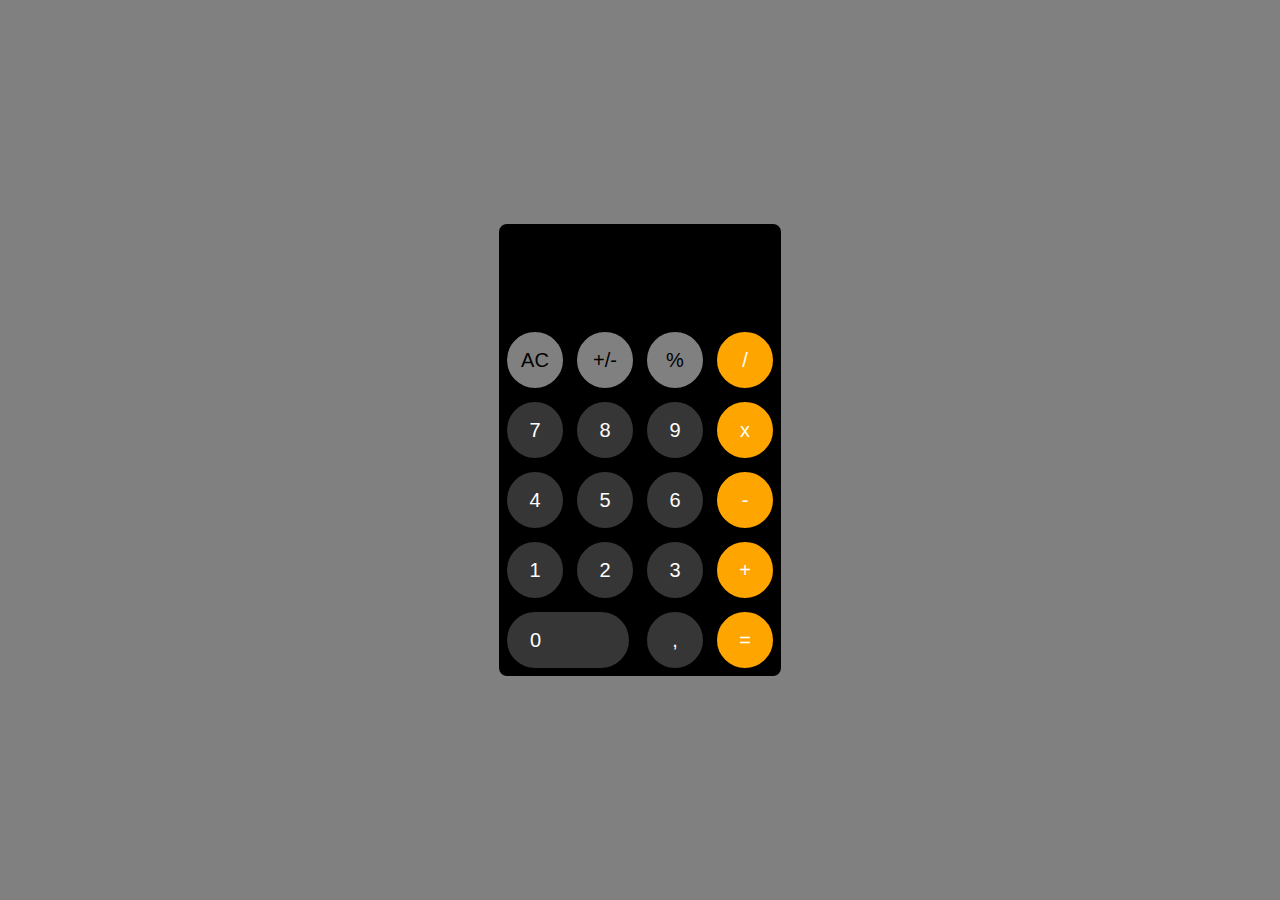
<file: index.html>
<!DOCTYPE html>
<html lang="pt-BR">

<head>
  <meta charset="UTF-8">
  <meta http-equiv="X-UA-Compatible" content="IE=edge">
  <meta name="viewport" content="width=device-width, initial-scale=1.0">
  <title>Calculadora Iphone</title>
  <link rel="stylesheet" href="style.css">

</head>

<body>
  <div class="calculadora">
   <p id= "resultado"></p>

    <!-- tr - linha -->
    <!-- td - coluna -->
    <table>
      <tr>
        <td> <input type="button" class="button" id="gray" onclick="limpar()" value="AC"></td>
        <td> <input type="button" class="button" id="gray" onclick="clicar()" value="+/-"></td>
        <td> <input type="button" class="button" id="gray" onclick="clicar()" value="%"></td>
        <td> <input type="button" class="button" id="operator" onclick="clicar()" value="/"></td>
      </tr>
      <tr>
        <td> <input type="button" class="button" id="number" onclick="insert('7')" value="7"></td>
        <td> <input type="button" class="button" id="number" onclick="insert('8')" value="8"></td>
        <td> <input type="button" class="button" id="number" onclick="insert('9')" value="9"></td>
        <td> <input type="button" class="button" id="operator" onclick="clicar()" value="x"></td>
      </tr>
      <tr>
        <td> <input type="button" class="button" id="number" onclick="insert('4')" value="4"></td>
        <td> <input type="button" class="button" id="number" onclick="insert('5')" value="5"></td>
        <td> <input type="button" class="button" id="number" onclick="insert('6')" value="6"></td>
        <td> <input type="button" class="button" id="operator" onclick="clicar()" value="-"></td>
      </tr>
      <tr>
        <td> <input type="button" class="button" id="number" onclick="insert('1')" value="1"></td>
        <td> <input type="button" class="button" id="number" onclick="insert('2')" value="2"></td>
        <td> <input type="button" class="button" id="number" onclick="insert('3')" value="3"></td>
        <td> <input type="button" class="button" id="operator" onclick="clicar()" value="+"></td>
      </tr>
      <tr>
        <td colspan="2"> <input type="button" class="button" onclick="insert('0')" value="0" id="zero"></td>
        <td> <input type="button" class="button" id="number" onclick="clicar()" value=","></td>
        <td> <input type="button" class="button" id="operator" onclick="clicar()" value="="></td>
      </tr>

    </table>
  </div>
  <script src="main.js"></script>
</body>

</html>
</file>
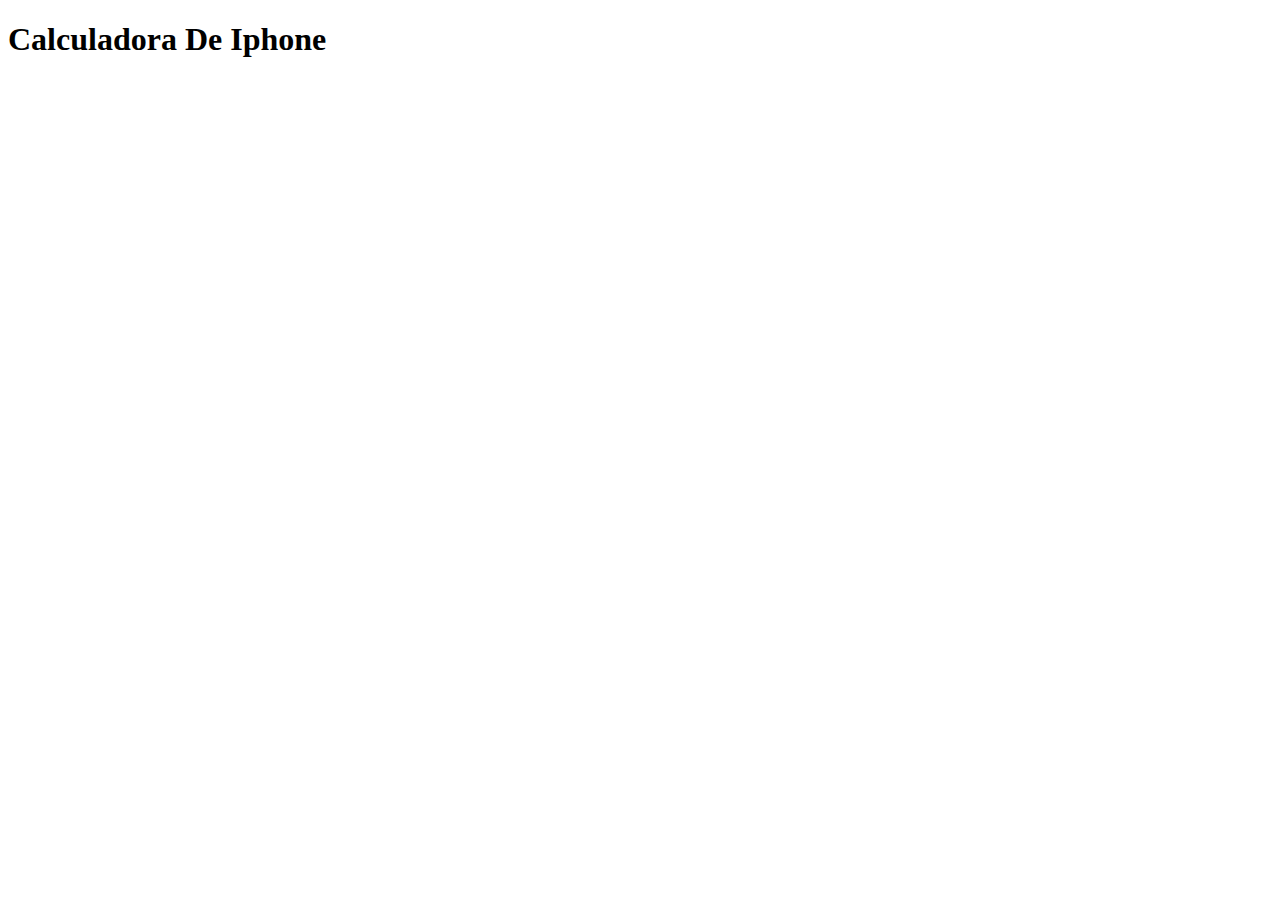
<file: assets/html/index.html>
<!DOCTYPE html>
<html lang="pt-BR">
<head>
    <meta charset="UTF-8">
    <meta http-equiv="X-UA-Compatible" content="IE=edge">
    <meta name="viewport" content="width=device-width, initial-scale=1.0">
    <title>CalculadoraPesssoal</title>
</head>
<body>
    <div class="background">
            <h1>Calculadora De Iphone</h1>
    </div>
</body>
</html>
</file>
<file: style.css>
* {
    margin: 0;
    padding: 0;
    box-sizing: border-box;
}

body {
    background-color: grey;
    display: flex;
    align-items: center;
    justify-content: center;
    height: 100vh;
}

table {
    background: black;
    border-bottom-left-radius: 8px;
    border-bottom-right-radius: 8px;
}

.calculadora table .button {
    color: white;
    border-radius: 80px;
    border: 2px solid black;
    width: 60px;
    height: 60px;
    font-size: 20px;
    margin: 4px;
    cursor: pointer;
    transition: 200ms;
    outline: none;
}

.calculadora table #zero {
    width: 126px;
    text-align: left;
    padding-left: 23px;
    background: #363636;
}

.calculadora table #gray {
    background-color: gray;
    color: black;
}

.calculadora table #number {
    background-color: #363636;
}

.calculadora table #operator {
    background-color: orange;
}

.calculadora table #operator:focus {
    background-color: #ddd;
}

.calculadora table #number:hover,
.calculadora table #gray:hover,
.calculadora table #zero:hover {
    background-color: #ddd;
}

#resultado {
    background-color: black;
    color: #ddd;
    border: 2px solid black;
    width: 282px;
    height: 100px;
    text-align: right;
    padding-right: 23px;
    padding-top: 50px;
    font-size: 45px;
    border-top-right-radius: 8px;
    border-top-left-radius: 8px;

}
</file>
